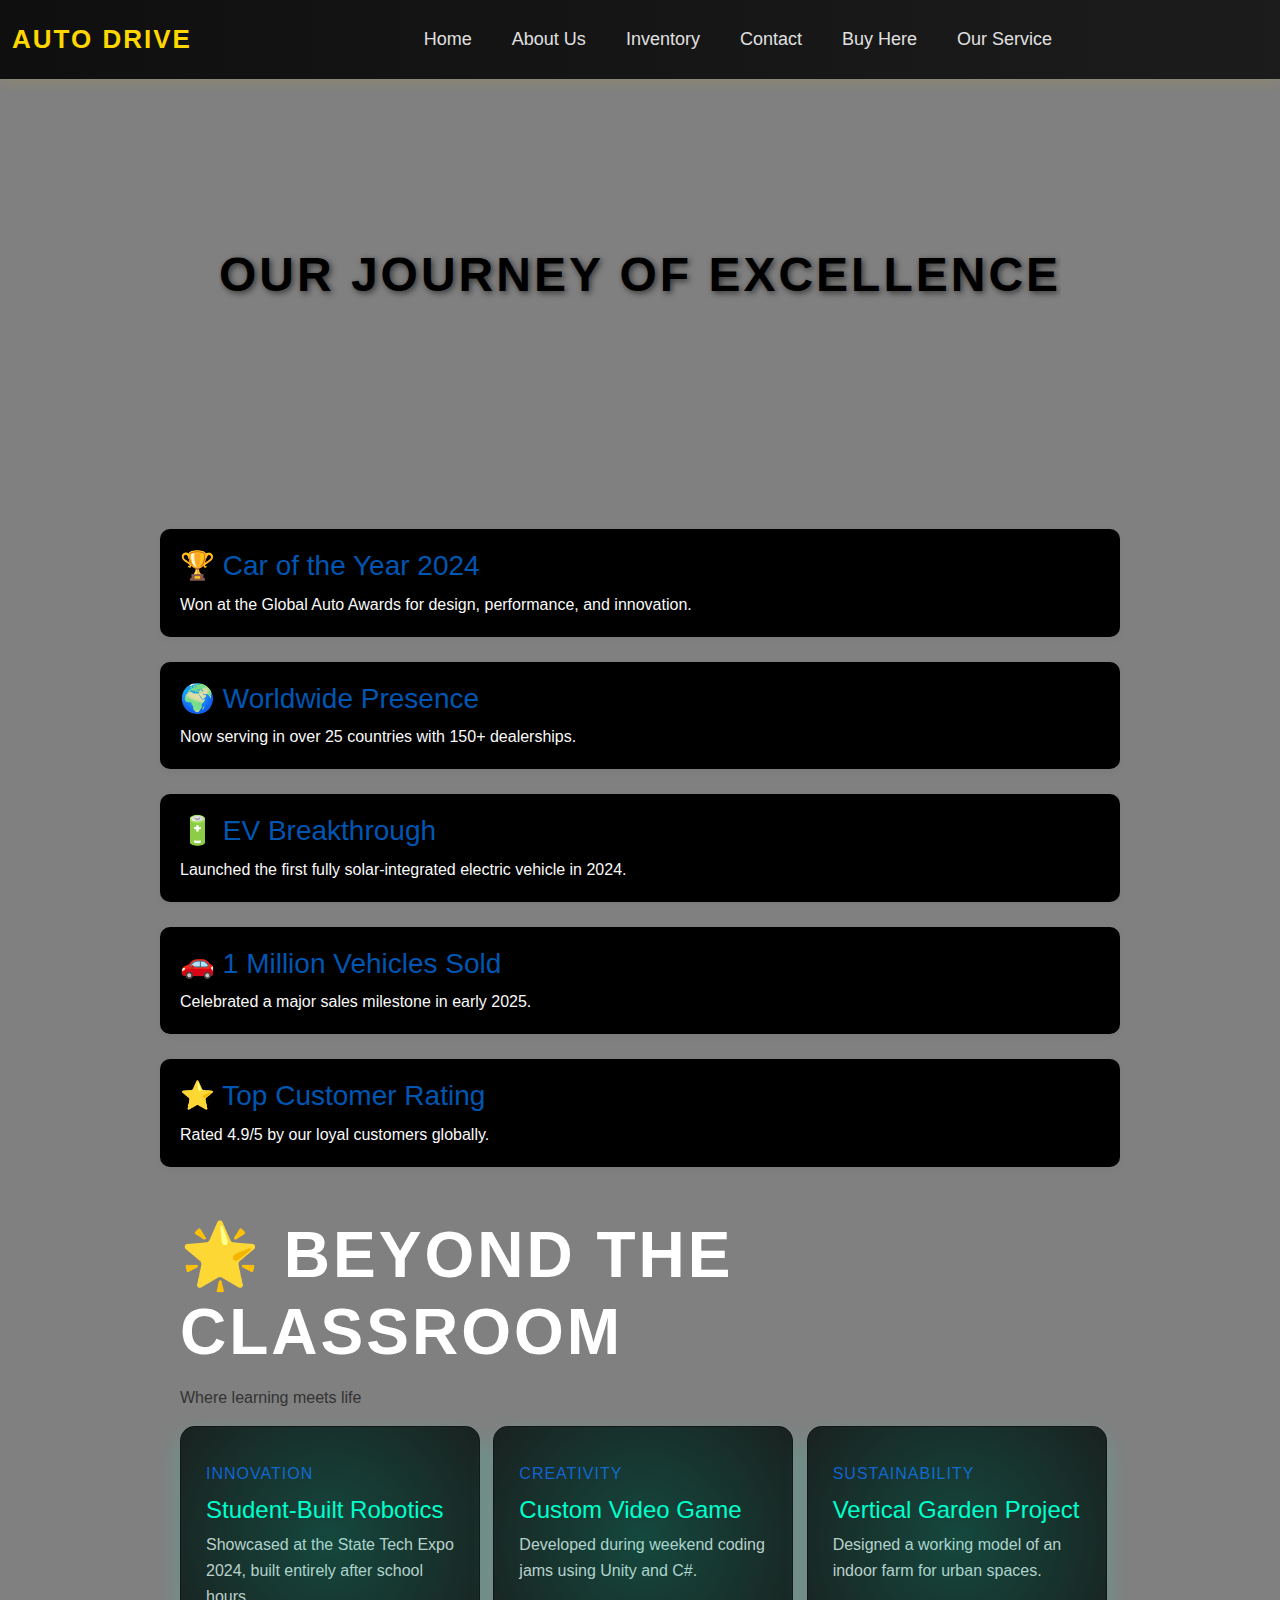
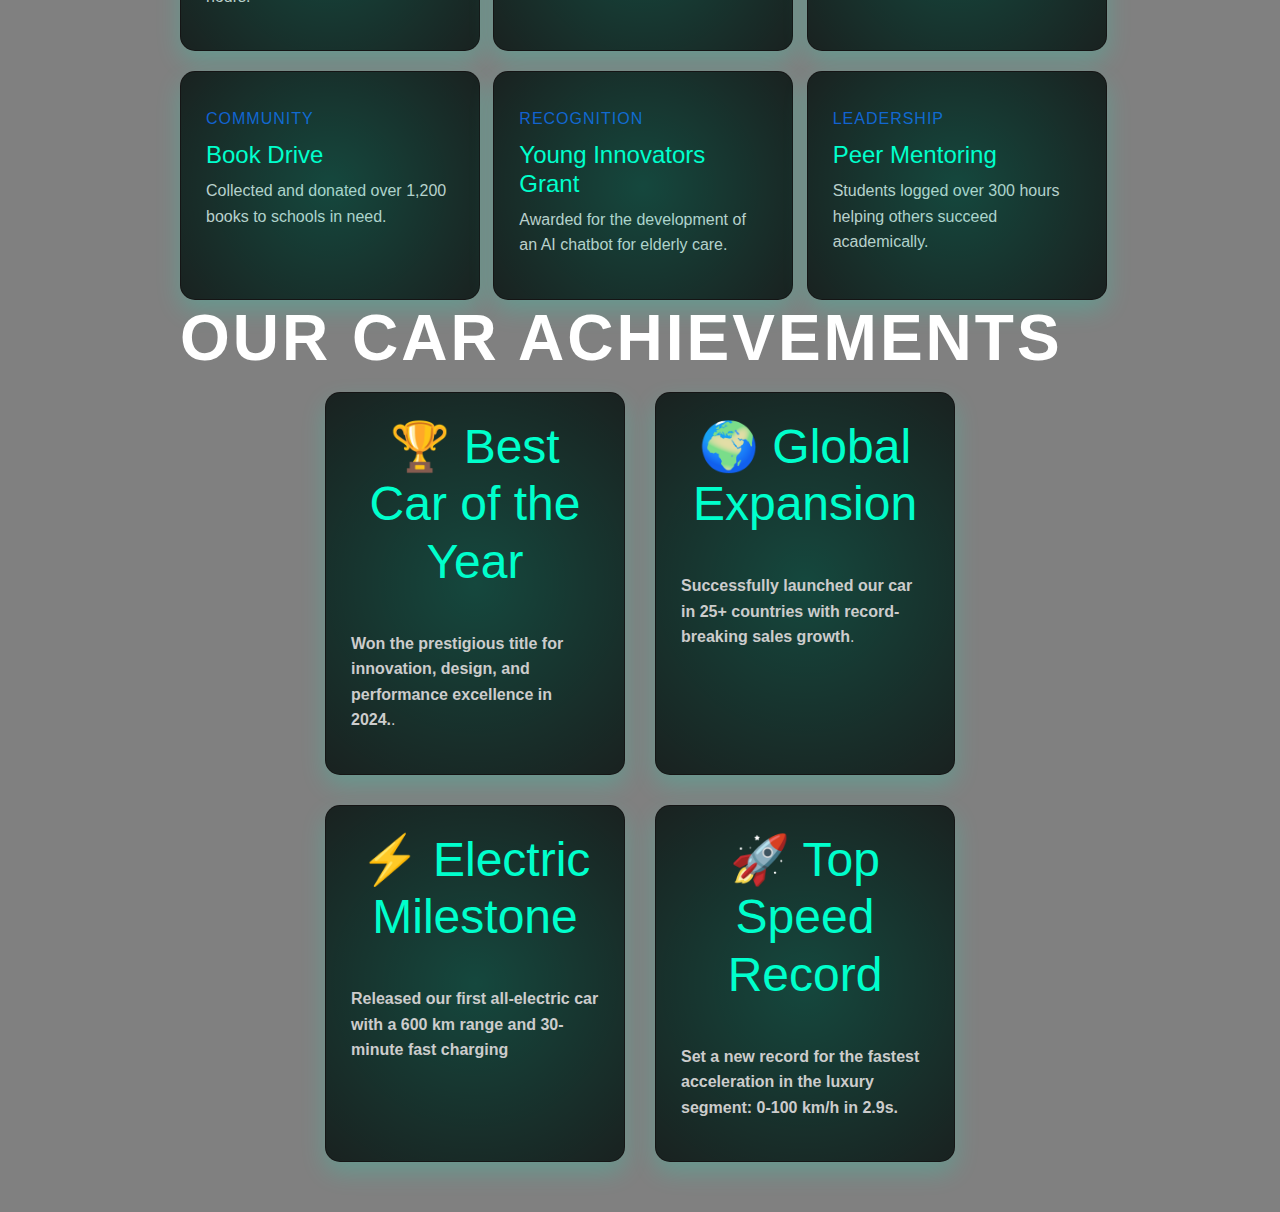
<file: achivment.html>
<!DOCTYPE html>
<html lang="en">

<head>
    <meta charset="UTF-8" />
    <meta name="viewport" content="width=device-width, initial-scale=1.0" />
    <title>Achievements | [Your Car Brand]</title>
      <link href="https://cdn.jsdelivr.net/npm/bootstrap@5.3.2/dist/css/bootstrap.min.css" rel="stylesheet">
    <style>
        body {
            margin: 0;
            font-family: 'Segoe UI', sans-serif;
            background-color: gray;
            color: #333;


        }

        .hero {
            position: relative;
            width: 100%;
            height: 400px;
            background-image: url;
            display: flex;
            align-items: center;
            justify-content: center;
            text-align: center;
        }

        /* Luxurious Navbar Styling */
    .luxury-navbar {
      background: linear-gradient(90deg, #0f0f0f, #1c1c1c);
      padding: 15px 0;
      box-shadow: 0 4px 12px rgba(255, 215, 0, 0.1);
    }

    .luxury-navbar .navbar-brand {
      font-size: 26px;
      font-weight: bold;
      color: gold;
      font-family: 'Segoe UI', sans-serif;
      text-transform: uppercase;
      letter-spacing: 2px;
    }

    .luxury-navbar .nav-link {
      color: #e0e0e0;
      font-size: 18px;
      font-weight: 500;
      margin: 0 12px;
      transition: color 0.3s ease;
    }

    .luxury-navbar .nav-link:hover {
      color: gold;
      text-shadow: 0 0 5px gold;
    }

    .navbar-toggler {
      border-color: gold;
    }

    .navbar-toggler-icon {
      background-image: url("data:image/svg+xml,%3csvg xmlns='http://www.w3.org/2000/svg' fill='gold' viewBox='0 0 30 30'%3e%3cpath stroke='gold' stroke-linecap='round' stroke-miterlimit='10' stroke-width='2' d='M4 7h22M4 15h22M4 23h22'/%3e%3c/svg%3e");
    }

        .hero h1 {
            color: rgb(0, 0, 0);
            font-size: 3em;
            text-shadow: 2px 2px 6px rgba(0, 0, 0, 0.6);
        }

        .container {
            max-width: 1000px;
            margin: 50px auto;
            padding: 0 20px;
        }

        .achievement {
            background: white;
            padding: 20px;
            border-radius: 10px;
            box-shadow: 0 2px 8px rgba(0, 0, 0, 0.05);
            margin-bottom: 25px;
        }

        .achievement h3 {
            color: #0056b3;
            margin-bottom: 10px;
        }

        .achievement p {
            margin: 0;
        }

        @media screen and (max-width: 768px) {
            .hero h1 {
                font-size: 2em;
                padding: 0 10px;
            }
        }

        .achievement {
            background-color: black;
            color: #f9f9f9;
        }

        h1 {
            color: black;
        }

        .card {
            background-color: black;
            color: blanchedalmond;
            padding: 20px;
            border-radius: 12px;
            box-shadow: 0 4px 12px rgba(0, 0, 0, 0.07);
            transition: transform 0.3s ease;
        }

        .card:hover {
            transform: translateY(-5px);
        }

        .icon {
            font-size: 2rem;
            color: #3498db;
            margin-bottom: 10px;
        }

        h3 {
            margin-top: 0;
            color: #ff0000;
        }

        .category {
            font-size: 1rem;
            color: #1355d1;
            margin-bottom: 10px;
            text-transform: uppercase;
            letter-spacing: 1px;
        }

        .achievements-grid {
            display: grid;
            grid-template-columns: repeat(auto-fit, minmax(280px, 1fr));
            gap: 20px;
        }

        h6 {
            text-align: center;
            margin-bottom: 40px;
            font-size: 3em;
            color: #00ffcc;
            animation: fadeIn 2s ease-in-out;
        }

        .cards {
            display: flex;
            flex-wrap: wrap;
            justify-content: center;
            gap: 30px;
        }

        .card {
            background: #1a1a1a;
            border-radius: 15px;
            width: 300px;
            padding: 25px;
            box-shadow: 0 10px 25px rgba(0, 255, 204, 0.2);
            transition: transform 0.5s ease, box-shadow 0.5s ease;
            position: relative;
            overflow: hidden;
        }

        .card::before {
            content: '';
            position: absolute;
            top: -50%;
            left: -50%;
            width: 200%;
            height: 200%;
            background: radial-gradient(circle, rgba(0, 255, 204, 0.2), transparent 60%);
            transform: rotate(45deg);
            animation: pulse 4s infinite linear;
            z-index: 0;
        }

        .card-content {
            position: relative;
            z-index: 1;
        }

        .card:hover {
            transform: scale(1.05);
            box-shadow: 0 20px 40px rgba(0, 255, 204, 0.4);
        }

        .card h3 {
            margin-top: 0;
            color: #00ffcc;
            font-size: 1.5em;
        }

        .card p {
            color: #ccc;
            line-height: 1.6;
        }


        @keyframes pulse {
            0% {
                transform: rotate(0deg) scale(1);
            }

            50% {
                transform: rotate(180deg) scale(1.1);
            }

            100% {
                transform: rotate(360deg) scale(1);
            }
        }

        @keyframes fadeIn {
            from {
                opacity: 0;
                transform: translateY(-20px);
            }

            to {
                opacity: 1;
                transform: translateY(0);
            }
        }

        /* Responsive */
        @media (max-width: 768px) {
            .card {
                width: 100%;
                max-width: 90%;
            }
        }

        p1 {
            color: black;
        }

        h1 {
            font-size: 4rem;
            color: #fff;
            letter-spacing: 3px;
            font-weight: 900;
            position: relative;
            overflow: hidden;
            display: inline-block;
            text-transform: uppercase;
            animation: typing 4s steps(40) 1s 1 normal both, glow 1.5s ease-in-out infinite alternate;
        }

        /* Typing Animation */
        @keyframes typing {
            0% {
                width: 0;
            }

            100% {
                width: 100%;
            }
        }

        /* Glowing effect for the text */
        @keyframes glow {
            0% {
                text-shadow: 0 0 10px #ff6347, 0 0 20px #ff6347, 0 0 30px #ff6347;
            }

            50% {
                text-shadow: 0 0 25px #ff6347, 0 0 50px #ff6347, 0 0 75px #ff6347;
            }

            100% {
                text-shadow: 0 0 10px #ff6347, 0 0 20px #ff6347, 0 0 30px #ff6347;
            }
        }
    </style>
</head>

<body>
   <nav class="navbar navbar-expand-lg navbar-dark luxury-navbar">
  <div class="container-fluid">
    <a class="navbar-brand" href="home.html">AUTO DRIVE</a>

    <button class="navbar-toggler" type="button" data-bs-toggle="collapse" data-bs-target="#navbarNav"
      aria-controls="navbarNav" aria-expanded="false" aria-label="Toggle navigation">
      <span class="navbar-toggler-icon"></span>
    </button>

    <div class="collapse navbar-collapse justify-content-center" id="navbarNav">
      <ul class="navbar-nav mx-auto text-center">
        <li class="nav-item">
          <a class="nav-link" href="home.html">Home</a>
        </li>
        <li class="nav-item">
          <a class="nav-link" href="about.html">About Us</a>
        </li>
        <li class="nav-item">
          <a class="nav-link" href="inventory2.html">Inventory</a>
        </li>
        <li class="nav-item">
          <a class="nav-link" href="contact.html">Contact </a>
        </li>
        <li class="nav-item">
          <a class="nav-link" href="buy page.HTML">Buy Here</a>
        </li>
        <li class="nav-item">
          <a class="nav-link" href="our service2.html">Our Service</a>
        </li>
      </ul>
    </div>
  </div>
</nav>

    <!-- Hero Section with Image -->
    <div class="hero">
        <h1>Our Journey of Excellence</h1>
    </div>

    <!-- Achievements List -->
    <div class="container">
        <div class="achievement">
            <h3>🏆 Car of the Year 2024</h3>
            <p>Won at the Global Auto Awards for design, performance, and innovation.</p>
        </div>
        <div class="achievement">
            <h3>🌍 Worldwide Presence</h3>
            <p>Now serving in over 25 countries with 150+ dealerships.</p>
        </div>
        <div class="achievement">
            <h3>🔋 EV Breakthrough</h3>
            <p>Launched the first fully solar-integrated electric vehicle in 2024.</p>
        </div>
        <div class="achievement">
            <h3>🚗 1 Million Vehicles Sold</h3>
            <p>Celebrated a major sales milestone in early 2025.</p>
        </div>
        <div class="achievement">
            <h3>⭐ Top Customer Rating</h3>
            <p>Rated 4.9/5 by our loyal customers globally.</p>
        </div>
        <div class="container">
            <h1>🌟 Beyond the Classroom</h1>
            <p class="subtext">Where learning meets life</p>

            <div class="achievements-grid">

                <div class="card">
                    <div class="icon"><i class="fas fa-robot"></i></div>
                    <div class="category">Innovation</div>
                    <h3>Student-Built Robotics</h3>
                    <p>Showcased at the State Tech Expo 2024, built entirely after school hours.</p>
                </div>

                <div class="card">
                    <div class="icon"><i class="fas fa-gamepad"></i></div>
                    <div class="category">Creativity</div>
                    <h3>Custom Video Game</h3>
                    <p>Developed during weekend coding jams using Unity and C#.</p>
                </div>

                <div class="card">
                    <div class="icon"><i class="fas fa-leaf"></i></div>
                    <div class="category">Sustainability</div>
                    <h3>Vertical Garden Project</h3>
                    <p>Designed a working model of an indoor farm for urban spaces.</p>
                </div>

                <div class="card">
                    <div class="icon"><i class="fas fa-hand-holding-heart"></i></div>
                    <div class="category">Community</div>
                    <h3>Book Drive</h3>
                    <p>Collected and donated over 1,200 books to schools in need.</p>
                </div>

                <div class="card">
                    <div class="icon"><i class="fas fa-award"></i></div>
                    <div class="category">Recognition</div>
                    <h3>Young Innovators Grant</h3>
                    <p>Awarded for the development of an AI chatbot for elderly care.</p>
                </div>

                <div class="card">
                    <div class="icon"><i class="fas fa-users"></i></div>
                    <div class="category">Leadership</div>
                    <h3>Peer Mentoring</h3>
                    <p>Students logged over 300 hours helping others succeed academically.</p>
                </div>
            </div>
            <h1> Our Car Achievements</h1>
            <div class="cards">
                <div class="card">
                    <div class="card-content">
                        <h6>🏆 Best Car of the Year</h6>
                        <p> <strong>Won the prestigious title for innovation, design, and performance excellence in
                                2024.</strong>.</p>
                    </div>
                </div>
                <div class="card">
                    <div class="card-content">
                        <h6>🌍 Global Expansion</h6>
                        <p> <strong>Successfully launched our car in 25+ countries with record-breaking sales
                                growth</strong>.</p>
                    </div>
                </div>
                <div class="card">
                    <div class="card-content">
                        <h6>⚡ Electric Milestone</h6>
                        <p><strong>Released our first all-electric car with a 600 km range and 30-minute fast
                                charging</strong></p>
                    </div>
                </div>
                <div class="card">
                    <div class="card-content">
                        <h6>🚀 Top Speed Record</h6>
                        <p><strong>Set a new record for the fastest acceleration in the luxury segment: 0-100 km/h in
                                2.9s.</strong></p>
                    </div>
                </div>
            </div>
        </div>
        
    </div>

<script src="https://cdn.jsdelivr.net/npm/bootstrap@5.3.2/dist/js/bootstrap.bundle.min.js"></script>
</body>

</html>
</file>
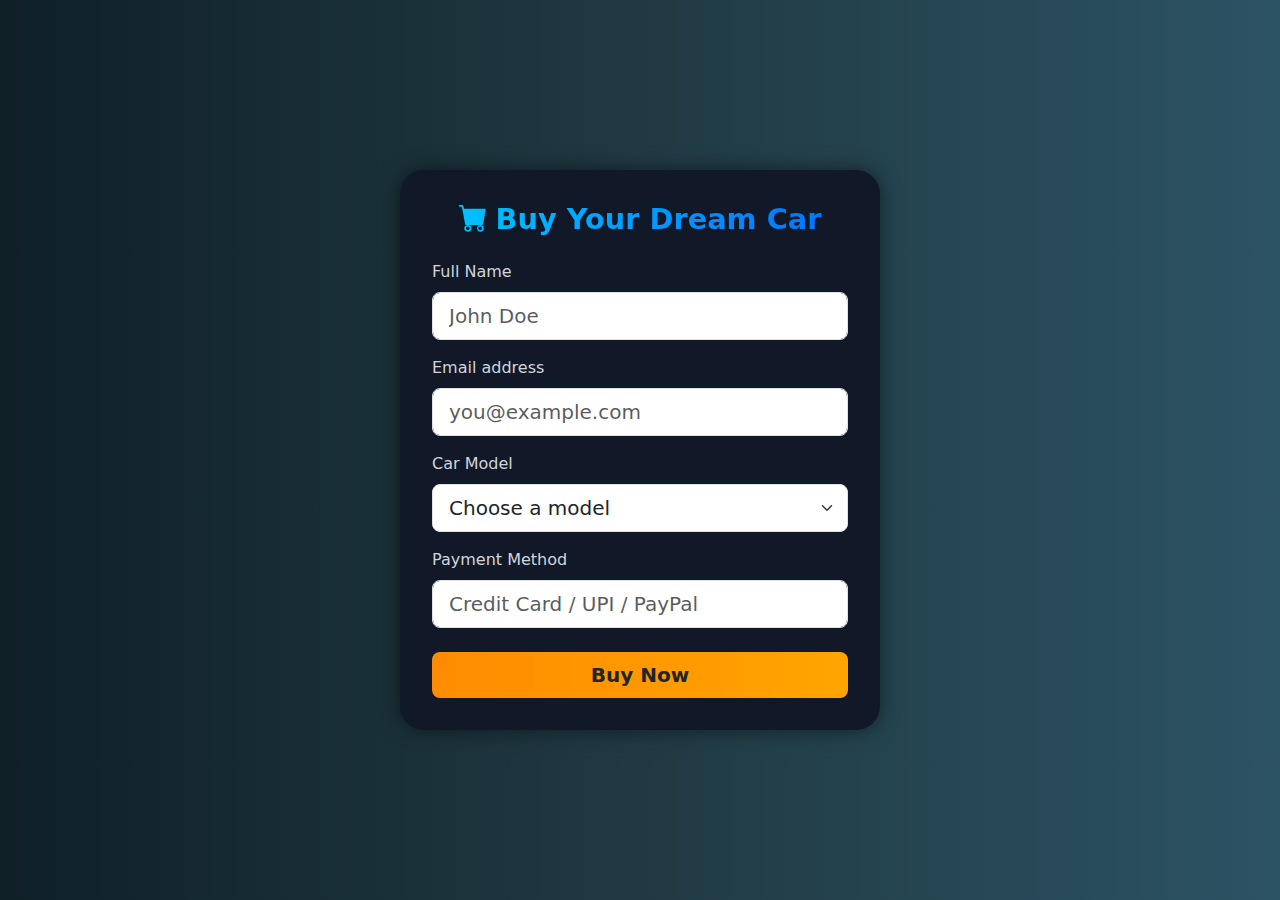
<file: buynow.html>
<!DOCTYPE html>
<html lang="en">
<head>
  <meta charset="UTF-8">
  <title>Buy Now Card</title>
  <meta name="viewport" content="width=device-width, initial-scale=1">
  <!-- Bootstrap CSS -->
  <link href="https://cdn.jsdelivr.net/npm/bootstrap@5.3.3/dist/css/bootstrap.min.css" rel="stylesheet">
  <!-- Bootstrap Icons -->
  <link href="https://cdn.jsdelivr.net/npm/bootstrap-icons@1.10.5/font/bootstrap-icons.css" rel="stylesheet">

  <style>
    body {
      background: linear-gradient(to right, #0f2027, #203a43, #2c5364);
      min-height: 100vh;
      display: flex;
      justify-content: center;
      align-items: center;
      color: #fff;
    }

    .buy-card {
      background-color: #111827;
      border: none;
      border-radius: 1.5rem;
      padding: 2rem;
      box-shadow: 0 0 20px rgba(0,0,0,0.5);
      width: 100%;
      max-width: 480px;
    }

    .form-label {
      color: #d1d5db;
      font-weight: 500;
    }

    .btn-buy {
      background: linear-gradient(to right, #ff8c00, #ffa500);
      border: none;
      font-weight: bold;
      transition: 0.3s ease-in-out;
    }

    .btn-buy:hover {
      background: linear-gradient(to right, #ffa500, #ff8c00);
      transform: scale(1.05);
    }

    .card-title {
      background: linear-gradient(to right, #00c6ff, #0072ff);
      -webkit-background-clip: text;
      -webkit-text-fill-color: transparent;
      font-size: 1.8rem;
      font-weight: 700;
    }
  </style>
</head>
<body>

  <div class="buy-card">
    <h2 class="text-center card-title mb-4"><i class="bi bi-cart-fill me-2"></i>Buy Your Dream Car</h2>

    <form>
      <div class="mb-3">
        <label for="name" class="form-label">Full Name</label>
        <input type="text" class="form-control form-control-lg" id="name" placeholder="John Doe">
      </div>

      <div class="mb-3">
        <label for="email" class="form-label">Email address</label>
        <input type="email" class="form-control form-control-lg" id="email" placeholder="you@example.com">
      </div>

      <div class="mb-3">
        <label for="model" class="form-label">Car Model</label>
        <select class="form-select form-select-lg" id="model">
          <option selected disabled>Choose a model</option>
          <option>Honda Civic</option>
          <option>Toyota Camry</option>
          <option>BMW X5</option>
          <option>Suzuki Vitara</option>
          <option>Nissan Rogue</option>
        </select>
      </div>

      <div class="mb-4">
        <label for="payment" class="form-label">Payment Method</label>
        <input type="text" class="form-control form-control-lg" id="payment" placeholder="Credit Card / UPI / PayPal">
      </div>

      <div class="d-grid">
        <button type="submit" class="btn btn-buy btn-lg">Buy Now</button>
      </div>
    </form>
  </div>

  <!-- Bootstrap JS Bundle -->
  <script src="https://cdn.jsdelivr.net/npm/bootstrap@5.3.3/dist/js/bootstrap.bundle.min.js"></script>
</body>
</html>
</file>
